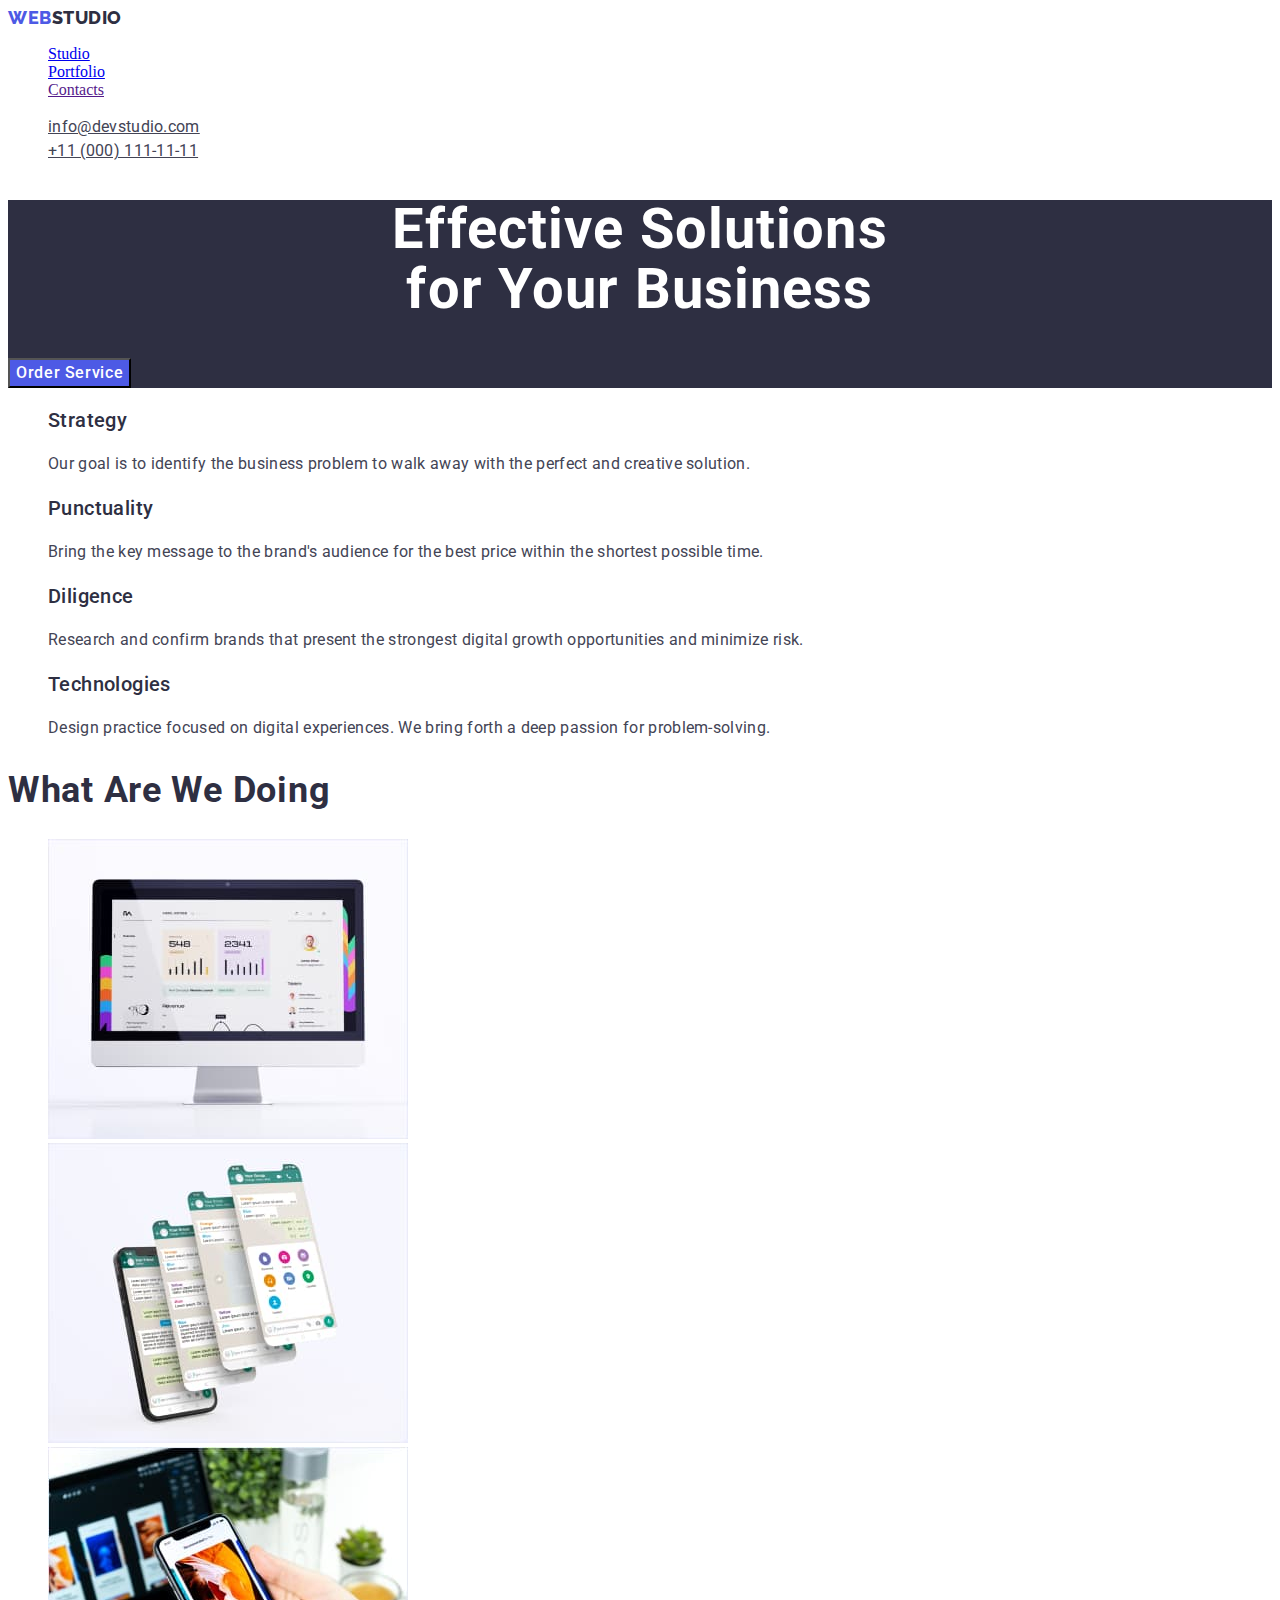
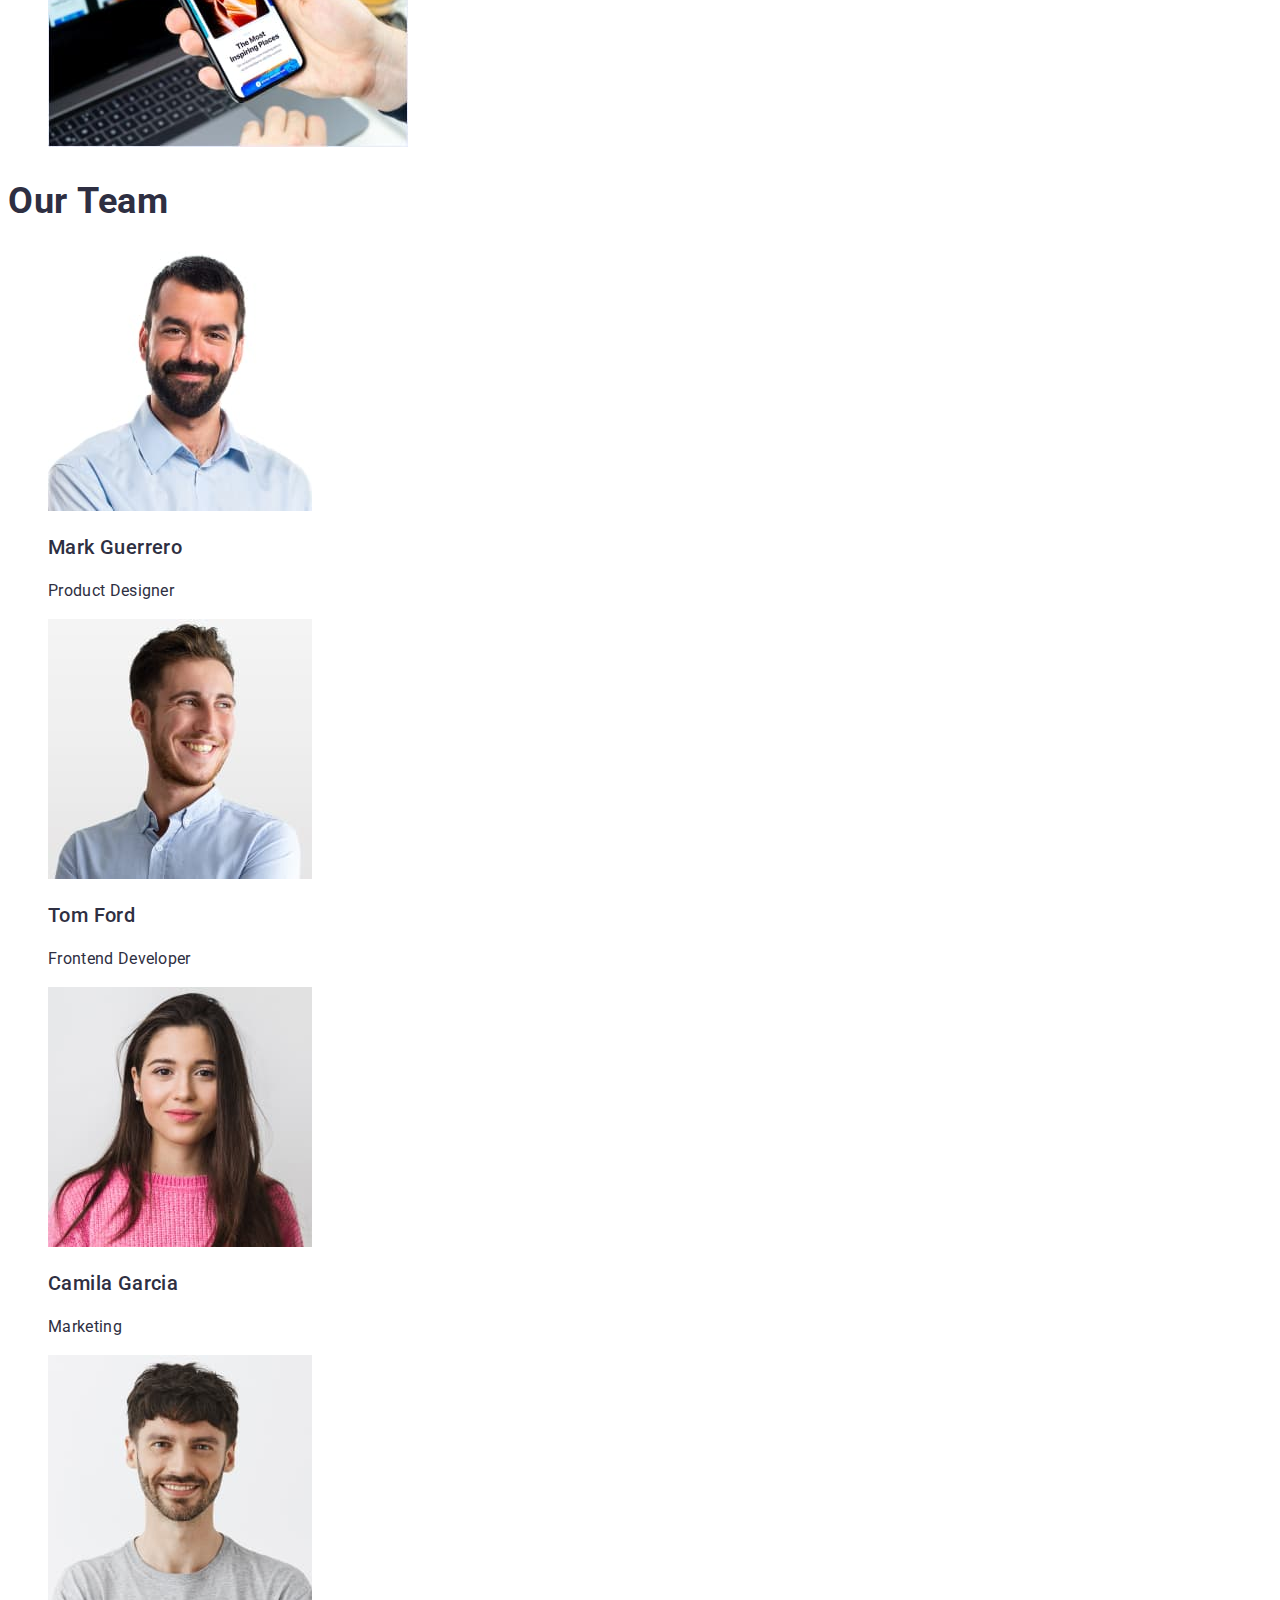
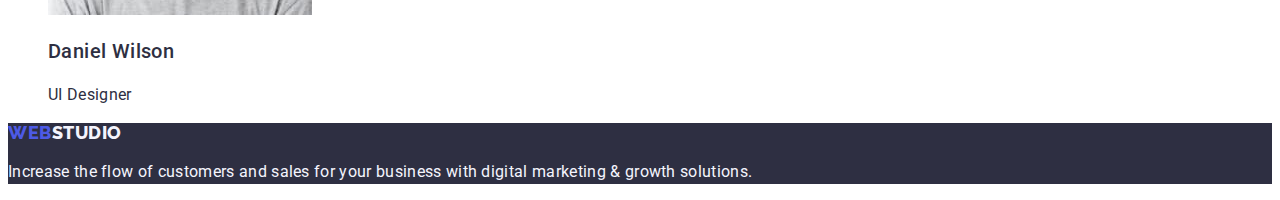
<file: index.html>
<!DOCTYPE html>
<html lang="en">
  <head>
    <meta charset="UTF-8" />
    <meta http-equiv="X-UA-Compatible" content="IE=edge" />
    <meta name="viewport" content="width=device-width, initial-scale=1.0" />
    <link rel="preconnect" href="https://fonts.googleapis.com" />
    <link rel="preconnect" href="https://fonts.gstatic.com" crossorigin />
    <link
      href="https://fonts.googleapis.com/css2?family=Raleway:wght@800&family=Roboto:wght@400;500;700;900&display=swap"
      rel="stylesheet"
    />
    <link rel="stylesheet" href="./css/styles.css" />
    <title>Web Studio</title>
  </head>

  <body>
    <!--Header Section-->
    <header class="page-header">
      <nav class="header-nav">
        <a class="logo-link link" href="./index.html"
          >Web<span class="logo-studio-up">Studio</span></a
        >
        <ul class="header-list list">
          <li class="header-item">
            <a class="header-link" href="./index.html">Studio</a>
          </li>
          <li class="header-item">
            <a class="header-link" href="./portfolio.html">Portfolio</a>
          </li>
          <li class="header-item">
            <a class="header-link" href="">Contacts</a>
          </li>
        </ul>
      </nav>

      <address class="header-contact">
        <ul class="contact-list list">
          <li class="contact-item">
            <a class="contact-link-email" href="mailto:info@devstudio.com">info@devstudio.com</a>
          </li>
          <li class="contact-item">
            <a class="contact-link" href="tel:+110001111111">+11 (000) 111-11-11</a>
          </li>
        </ul>
      </address>
    </header>

    <!--Main Block-->

    <!--Hero Image-->
    <main class="main">
      <section class="hero-image">
        <h1 class="hero-title">
          Effective Solutions <br />
          for Your Business
        </h1>
        <button type="button" class="hero-btn">Order Service</button>
      </section>

      <!--Features-->

      <section class="feature-section">
        <h2 hidden>Features</h2>
        <ul class="feature-list list">
          <li class="feature-item">
            <h3 class="feature-title">Strategy</h3>
            <p class="feature-text">
              Our goal is to identify the business problem to walk away with the perfect and
              creative solution.
            </p>
          </li>
          <li class="feature-item">
            <h3 class="feature-title">Punctuality</h3>
            <p class="feature-text">
              Bring the key message to the brand's audience for the best price within the shortest
              possible time.
            </p>
          </li>
          <li class="feature-item">
            <h3 class="feature-title">Diligence</h3>
            <p class="feature-text">
              Research and confirm brands that present the strongest digital growth opportunities
              and minimize risk.
            </p>
          </li>
          <li class="feature-item">
            <h3 class="feature-title">Technologies</h3>
            <p class="feature-text">
              Design practice focused on digital experiences. We bring forth a deep passion for
              problem-solving.
            </p>
          </li>
        </ul>
      </section>

      <!--Image Section1-->
      <section class="image-section1">
        <h2 class="section-title">What are we doing</h2>
        <ul class="activity-list list">
          <li class="activity-item">
            <img
              class="activity-img"
              src="./images/Rectangle71img1.jpg"
              alt="Computer"
              width="360"
              height="300"
            />
          </li>
          <li class="activity-item">
            <img
              class="activity-img"
              src="./images/Rectangle71img2.jpg"
              alt="MobilePhone"
              width="360"
              height="300"
            />
          </li>
          <li class="activity-item">
            <img
              class="activity-img"
              src="./images/Rectangle71img3.jpg"
              alt="ComputerMobilePhone"
              width="360"
              height="300"
            />
          </li>
        </ul>
      </section>

      <!--Image Section2-->
      <section class="image-section2">
        <h2 class="section-title">Our Team</h2>
        <ul class="team-list list">
          <li class="team-item">
            <img
              class="team-img"
              src="./images/img4.jpg"
              alt="Mark Guerrero"
              width="264"
              height="260"
            />
            <h3 class="team-title">Mark Guerrero</h3>
            <p class="team-text">Product Designer</p>
          </li>
          <li class="team-item">
            <img class="team-img" src="./images/img5.jpg" alt="Tom Ford" width="264" height="260" />
            <h3 class="team-title">Tom Ford</h3>
            <p class="team-text">Frontend Developer</p>
          </li>
          <li>
            <img
              class="team-img"
              src="./images/img6.jpg"
              alt="Camila Garcia"
              width="264"
              height="260"
            />
            <h3 class="team-title">Camila Garcia</h3>
            <p class="team-text">Marketing</p>
          </li>
          <li>
            <img
              class="team-img"
              src="./images/img7.jpg"
              alt="Daniel Wilson"
              width="264"
              height="260"
            />
            <h3 class="team-title">Daniel Wilson</h3>
            <p class="team-text">UI Designer</p>
          </li>
        </ul>
      </section>
    </main>

    <!--Footer section-->
    <footer class="footer">
      <a class="logo-link link" href="./index.html"
        >Web<span class="logo-studio-down">Studio</span></a
      >
      <p class="logo-text">
        Increase the flow of customers and sales for your business with digital marketing & growth
        solutions.
      </p>
    </footer>
  </body>
</html>
</file>
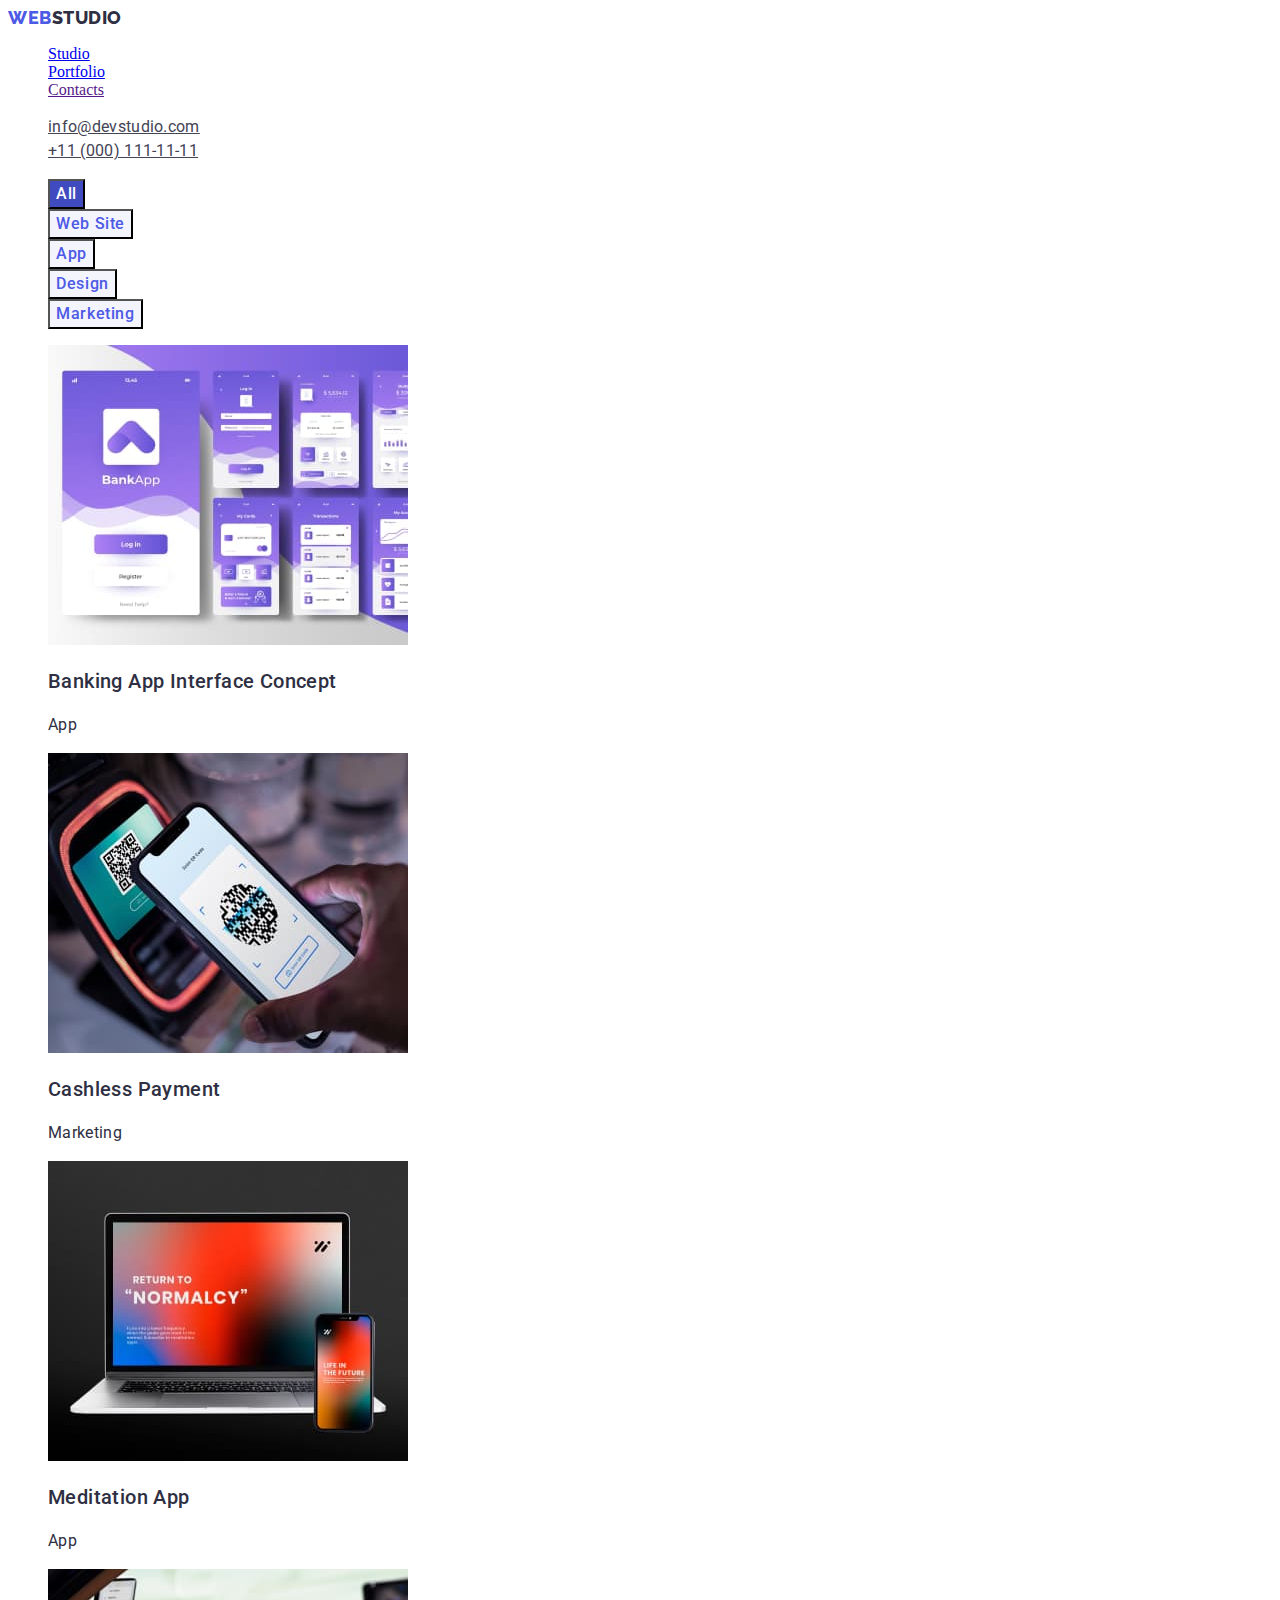
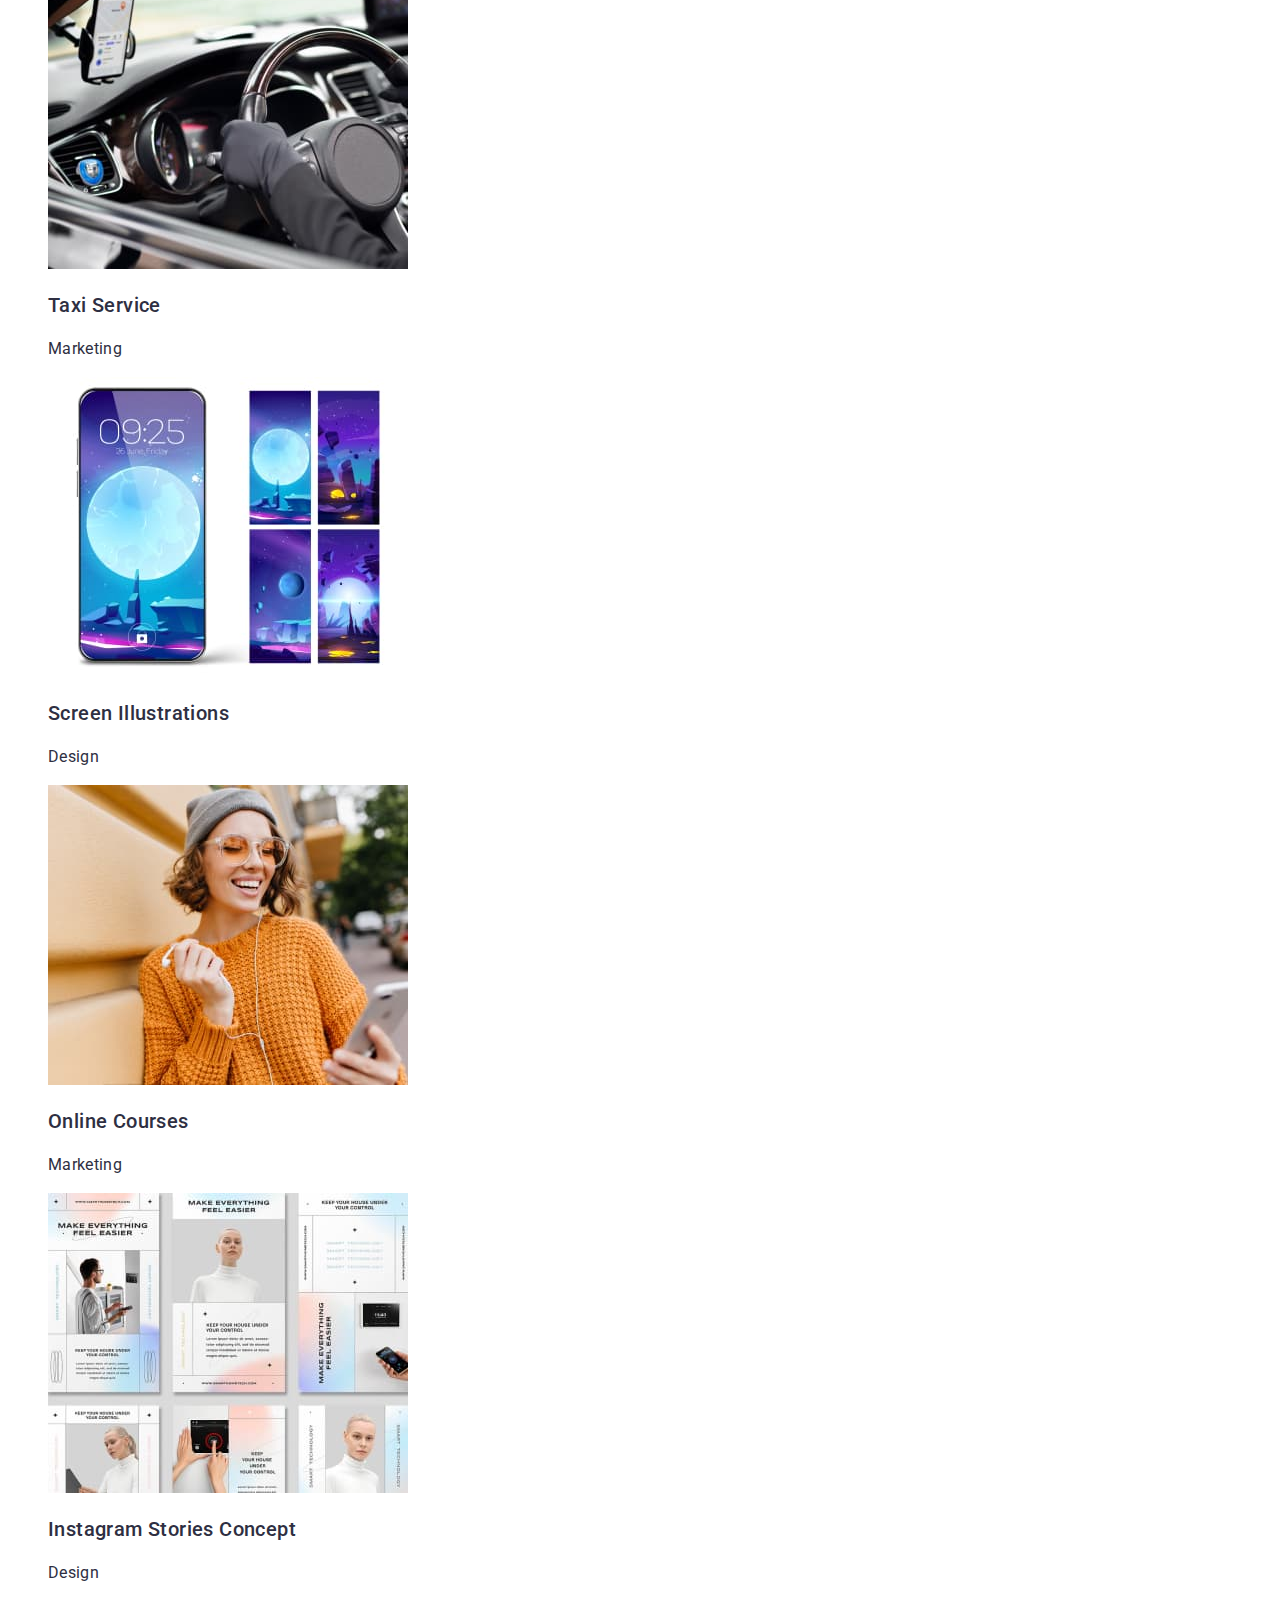
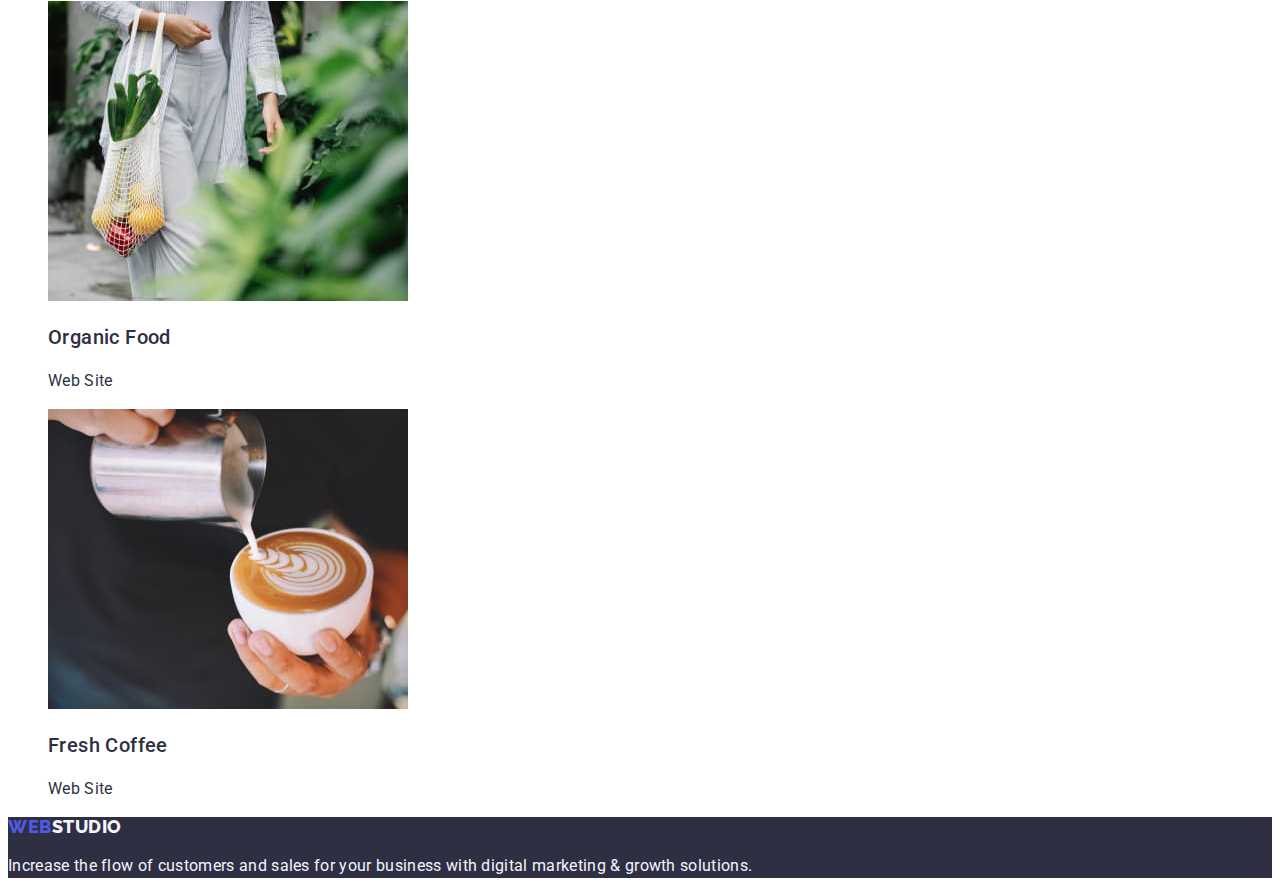
<file: portfolio.html>
<!DOCTYPE html>
<html lang="en">
  <head>
    <meta charset="UTF-8" />
    <meta http-equiv="X-UA-Compatible" content="IE=edge" />
    <meta name="viewport" content="width=device-width, initial-scale=1.0" />
    <link rel="preconnect" href="https://fonts.googleapis.com" />
    <link rel="preconnect" href="https://fonts.gstatic.com" crossorigin />
    <link
      href="https://fonts.googleapis.com/css2?family=Raleway:wght@800&family=Roboto:wght@400;500;700;900&display=swap"
      rel="stylesheet"
    />
    <link rel="stylesheet" href="./css/styles.css" />
    <title>Portfolio</title>
  </head>

  <body>
    <!--Header Section-->
    <header class="page-header">
      <nav class="header-nav">
        <a class="logo-link link" href="./index.html"
          >Web<span class="logo-studio-up">Studio</span></a
        >
        <ul class="header-list list">
          <li class="header-item">
            <a class="header-link" href="./index.html">Studio</a>
          </li>
          <li class="header-item">
            <a class="header-link" href="./portfolio.html">Portfolio</a>
          </li>
          <li class="header-item">
            <a class="header-link" href="">Contacts</a>
          </li>
        </ul>
      </nav>

      <address class="header-contact">
        <ul class="contact-list list">
          <li class="contact-item">
            <a class="contact-link" href="mailto:info@devstudio.com">info@devstudio.com</a>
          </li>
          <li class="contact-item">
            <a class="contact-link" href="tel:+110001111111">+11 (000) 111-11-11</a>
          </li>
        </ul>
      </address>
    </header>

    <!--Main Block-->

    <main class="main">
      <section class="filters">
        <h1 hidden>Portfolio</h1>

        <ul class="filters-list list">
          <li class="filters-item">
            <button type="button" class="portfolio-button-active">All</button>
          </li>
          <li class="filters-item">
            <button type="button" class="portfolio-button">Web Site</button>
          </li>
          <li class="filters-item"><button type="button" class="portfolio-button">App</button></li>
          <li class="filters-item">
            <button type="button" class="portfolio-button">Design</button>
          </li>
          <li class="filters-item">
            <button type="button" class="portfolio-button">Marketing</button>
          </li>
        </ul>

        <!--Row1-->

        <ul class="project-list list">
          <li class="project-link">
            <img
              class="project-img"
              src="./images/portfolio-images/img1.jpg"
              alt="Banking"
              width="360"
              height="300"
            />
            <h3 class="project-title">Banking App Interface Concept</h3>
            <p class="project-text">App</p>
          </li>
          <li class="project-link">
            <img
              class="project-img"
              src="./images/portfolio-images/img2.jpg"
              alt="Cashless"
              width="360"
              height="300"
            />
            <h3 class="project-title">Cashless Payment</h3>
            <p class="project-text">Marketing</p>
          </li>
          <li class="project-link">
            <img
              class="project-img"
              src="./images/portfolio-images/img3.jpg"
              alt="Notebook"
              width="360"
              height="300"
            />
            <h3 class="project-title">Meditation App</h3>
            <p class="project-text">App</p>
          </li>
        </ul>

        <!--Row2-->

        <ul class="project-list list">
          <li class="project-link">
            <img
              class="project-img"
              src="./images/portfolio-images/img11.jpg"
              alt="Taxi"
              width="360"
              height="300"
            />
            <h3 class="project-title">Taxi Service</h3>
            <p class="project-text">Marketing</p>
          </li>
          <li class="project-link">
            <img
              class="project-img"
              src="./images/portfolio-images/img22.jpg"
              alt="MobileScreen"
              width="360"
              height="300"
            />
            <h3 class="project-title">Screen Illustrations</h3>
            <p class="project-text">Design</p>
          </li>
          <li class="project-link">
            <img
              class="project-img"
              src="./images/portfolio-images/img33.jpg"
              alt="Women"
              width="360"
              height="300"
            />
            <h3 class="project-title">Online Courses</h3>
            <p class="project-text">Marketing</p>
          </li>
        </ul>

        <!--Row3-->

        <ul class="project-list list">
          <li class="project-link">
            <img
              class="project-img"
              src="./images/portfolio-images/img111.jpg"
              alt="Stories"
              width="360"
              height="300"
            />
            <h3 class="project-title">Instagram Stories Concept</h3>
            <p class="project-text">Design</p>
          </li>
          <li class="project-link">
            <img
              class="project-img"
              src="./images/portfolio-images/img222.jpg"
              alt="Women with foods"
              width="360"
              height="300"
            />
            <h3 class="project-title">Organic Food</h3>
            <p class="project-text">Web Site</p>
          </li>
          <li class="project-link">
            <img
              class="project-img"
              src="./images/portfolio-images/img333.jpg"
              alt="A cup of coffee"
              width="360"
              height="300"
            />
            <h3 class="project-title">Fresh Coffee</h3>
            <p class="project-text">Web Site</p>
          </li>
        </ul>
      </section>
    </main>

    <!--Footer section-->
    <footer class="footer">
      <a class="logo-link link" href="./index.html"
        >Web<span class="logo-studio-down">Studio</span></a
      >
      <p class="logo-text">
        Increase the flow of customers and sales for your business with digital marketing & growth
        solutions.
      </p>
    </footer>
  </body>
</html>
</file>
<file: css/styles.css>
.body {
  font-family: "Roboto", sans-serif;
  color: #434455;
}

.link {
  text-decoration: none;
}

:root {
  --brand-color: #2e2f42;
}

/* Header Section */

span {
  color: var(--brand-color);
}
.logo-link {
  font-family: "Raleway", sans-serif;
  font-style: normal;
  font-weight: 800;
  font-size: 18px;
  line-height: 1.16;
  letter-spacing: 0.03em;
  text-transform: uppercase;
  color: #4d5ae5;
}

.page-header {
}

.header-nav {
  border: #434455;
}
.logo-studio-up {
}
.header-list {
}
.list {
  list-style: none;
}
.header-item {
}
.header-link:hover,
.header-link:focus {
  color: #404bbf;
}
.header-contact {
}
.contact-list {
}
.contact-item {
}
.contact-link,
.contact-link-email {
  font-family: "Roboto", sans-serif;
  font-style: normal;
  font-weight: 400;
  font-size: 16px;
  line-height: 1.5;
  letter-spacing: 0.02em;
  color: #434455;
}
.contact-link-email:hover,
.contact-link-email:focus {
  color: #404bbf;
}
/* Hero Image */

.main {
}
.hero-image,
.footer {
  background: var(--brand-color);
}
.hero-title {
  font-family: "Roboto", sans-serif;
  font-style: normal;
  font-weight: 700;
  font-size: 56px;
  line-height: 1.07;
  text-align: center;
  letter-spacing: 0.02em;
  color: #ffffff;
}
.hero-btn {
  font-family: "Roboto", sans-serif;
  font-style: normal;
  font-weight: 500;
  font-size: 16px;
  line-height: 1.5;
  align-items: center;
  letter-spacing: 0.04em;
  color: #ffffff;
  background: #4d5ae5;
}

.hero-btn:hover {
  background: #404bbf;
  cursor: pointer;
}

/* Features */
.feature-section {
}
.feature-list {
}
.feature-item {
}
.feature-title {
  font-family: "Roboto", sans-serif;
  font-weight: 500;
  font-size: 20px;
  line-height: 24px;
  letter-spacing: 0.02em;
  color: var(--brand-color);
}
.feature-text {
  color: #434455;
  font-size: 16px;
  font-family: Roboto;
  line-height: 24px;
  letter-spacing: 0.32px;
}

/* Image Section 1 */

.image-section1 {
}
.section-title {
  color: var(--navyblue, #2e2f42);
  font-size: 36px;
  font-family: "Roboto", sans-serif;
  font-weight: 700;
  line-height: 40px;
  letter-spacing: 0.72px;
  text-transform: capitalize;
}
.activity-list {
}
.activity-item {
}
.activity-img {
}

/* Image Section 2 */

.image-section2 {
}
.team-list {
}
.team-item {
}
.team-img {
}

.logo-studio-down {
  color: #f4f4fd;
}

/* Portfolio Button */

.portfolio-button,
.portfolio-button-active {
  font-family: "Roboto", sans-serif;
  font-style: normal;
  font-weight: 500;
  font-size: 16px;
  line-height: 1.5;
  align-items: center;
  text-align: center;
  letter-spacing: 0.04em;
  color: #4d5ae5;
  background: #f4f4fd;
  cursor: pointer;
}

.portfolio-button-active {
  color: var(--white, #fff);
  background: var(--ocean, #404bbf);
}

.portfolio-button {
}

.portfolio-button-active:hover,
.portfolio-button-active:focus {
  color: #ffffff;
  background-color: #404bbf;
}
/* Row 1 */
/* Row 2 */
/* Row 3 */

.project-title,
.team-title {
  font-family: "Roboto", sans-serif;
  font-style: normal;
  font-weight: 500;
  font-size: 20px;
  line-height: 24px;
  letter-spacing: 0.02em;
  color: var(--brand-color);
}
.project-text,
.team-text {
  font-family: "Roboto", sans-serif;
  font-style: normal;
  font-weight: 400;
  font-size: 16px;
  line-height: 24px;
  letter-spacing: 0.02em;
  color: var(--brand-color);
}

.logo-text {
  font-family: "Roboto", sans-serif;
  font-style: normal;
  font-weight: 400;
  font-size: 16px;
  line-height: 24px;
  /* or 150% */

  letter-spacing: 0.02em;

  /* CLOUD */

  color: #f4f4fd;
}
</file>
